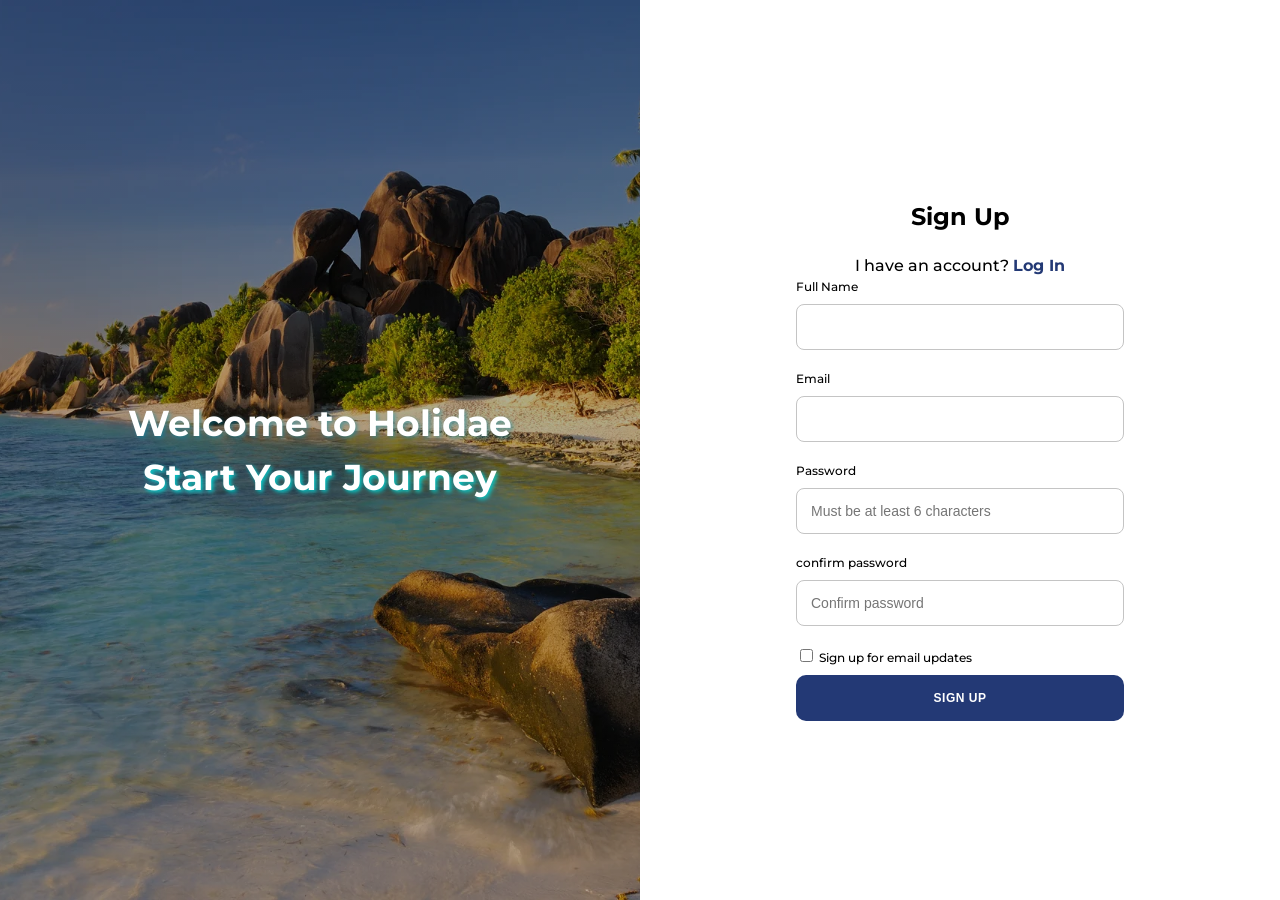
<file: index.html>
<!DOCTYPE html>
<html lang="en">

<head>
    <meta charset="UTF-8">
    <meta name="viewport" content="width=device-width, initial-scale=1.0">
    <title>Holidae Sign Up</title>

    <link rel="stylesheet" href="css/style.css">
    <link rel="icon" href="../image/beach.jpg" type="image">

</head>

<body>
    <!-- welcome  -->
    <div class="color-welcome">
        <div class="journey">
            <section class="holiday">
                <h1>
                    <span
                        style="color:white;text-shadow:2px 2px 4px rgba(0,144,180,0.5);animation: slideInUp 4.5s ease forwards;">
                        Welcome to Holidae<br>
                        <span
                            style="color:white;text-shadow:2px 2px 4px rgb(4,204,204); animation: slideInUp 5s ease forwards;">
                            Start Your Journey
                        </span>
                    </span>
                </h1>
            </section>
        </div>
        <!-- Sign Up Form -->
        <div class="right">
            <form action="pages/welcome.html">
                <section class="holiday">
                    <h2>Sign Up</h2>
                    <div class="login-container">
                        I have an account? <a href="#"><strong>Log In</strong></a>
                    </div>
                </section>
                <div class="input-container">
                    <label for="fname">Full Name</label>
                    <input type="text" id="fname" required>
                </div>
                <div class="input-container">
                    <label for="email">Email</label>
                    <input type="email" id="email" required>
                </div>
                <div class="input-container">
                    <label for="password">Password</label>
                    <input type="password" id="password" placeholder="Must be at least 6 characters" required>
                </div>
                <div class="input-container">
                    <label for="Confirm">confirm password</label>
                    <input type="confirm" id="confirm" name="confirm" placeholder="Confirm password" required>
                </div>
                <div class="input-container">
                    <label>
                        <input type="checkbox">
                        Sign up for email updates
                    </label>
                </div>
                <button class="signup-btn" type="submit">Sign Up</button>
            </form>
        </div>
    </div>
</body>


</html>
</file>
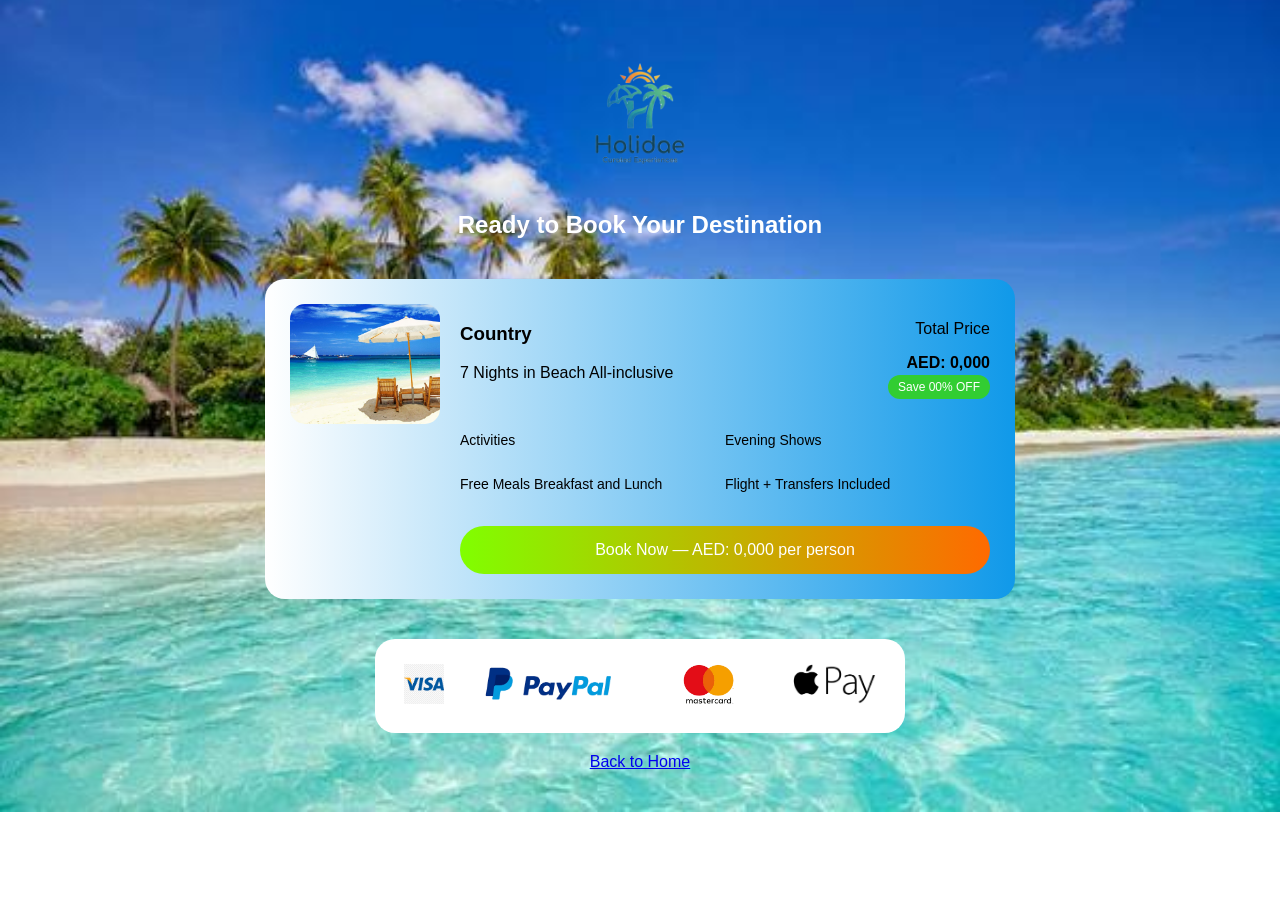
<file: pages/Booking.html>
<!DOCTYPE html>
<html lang="en">

<head>
    <meta charset="UTF-8">
    <meta name="viewport" content="width=device-width, initial-scale=1.0">
    <title>Booking</title>
    <link rel="stylesheet" href="../css/Booking.css">
</head>

<body class="ethan-booking">

    <!-- BOOKING HEADER -->
    <div class="book">
        <img src="../image/logo.png" class="logo">
        <h2>Ready to Book Your Destination</h2>
    </div>

    <!-- BOOKING -->
    <div class="booking-1">
        <img src="../summer-image/boracay1.jpg" class="booking-img">

        <!-- BOOKING INFO -->
        <div class="booking-info">
            <div class="title-row">
                <div>
                    <h3> Country </h3>
                    <p>7 Nights in Beach All-inclusive</p>
                </div>
                <div class="price">
                    <p>Total Price</p>
                    <h4>AED: 0,000</h4>
                    <span class="discount">Save 00% OFF</span>
                </div>
            </div>
            <div class="all">
                <p>Activities</p>
                <p>Evening Shows</p>
                <p>Free Meals Breakfast and Lunch</p>
                <p>Flight + Transfers Included</p>
            </div>
            <button class="book-btn">
                Book Now — AED: 0,000 per person

            </button>

        </div>
    </div>


    <!-- PAYMENT -->
    <div class="payment">

        <div class="wow">
            <img src="../image/visa.png" alt="Visa">
        </div>
        <div class="wow">
            <img src="../image/paypal.png" alt="PayPal">
        </div>
        <div class="wow">
            <img src="../image/mastercard.png" alt="Mastercard">
        </div>
        <div class="wow">
            <img src="../image/apple.png" alt="Apple Pay">
        </div>
    </div>
    <!-- BACK TO HOME -->
    <a href="welcome.html" class="back-home" style="display: block; text-align: center; margin-top: 20px;">Back to
        Home</a>

</body>
</file>
<file: css/style.css>
@import url("https://fonts.googleapis.com/css2?family=Montserrat:wght@100..900&display=swap");

/* edit*/
:root {
    font-size: 16px;
    line-height: 1.5;
    --primary-blue: #233975;
}

/* body */
body {
    padding: 0;
    margin: 0;
    font-family: "Montserrat", sans-serif;
    font-weight: 500;
}

h1 {
    font-size: 2.25rem;
    font-weight: 700;
}

h2 {
    font-size: 1.5rem;
    font-weight: 700;
}

a {
    text-decoration: none;
    color: var(--primary-blue);
}

a:hover {
    text-decoration: underline;
}

small {
    font-size: 80%;
    text-align: center;
}

.color-welcome {
    display: flex;
    flex-direction: column;
}

.journey {
    height: 200px;
}

/* welcome */
.journey,
.right {
    display: flex;
    justify-content: center;
    align-items: center;
}

/* background */
.journey {
    background: linear-gradient(rgba(0, 0, 0, 0.3), rgba(0, 0, 0, 0.3)),
        url("../image/beach.jpg") no-repeat center center;
    background-size: cover;
}

.journey .holiday {
    color: rgb(255, 255, 255);
    text-align: center;
    -webkit-font-smoothing: antialiased;
    -moz-osx-font-smoothing: grayscale;
}

.right .holiday {
    color: black;
    text-align: center;
}

.right .holiday p {
    margin: 1.5rem;
    font-size: 0.875rem;
}

.right form {
    width: 328px;
}

/* form */
form input[type="text"],
form input[type="email"],
form input[type="confirm"],
form input[type="password"] {
    width: 100%;
    box-sizing: border-box;
    border-radius: 8px;
    border: 1px solid #c4c4c4;
    padding: 1em;
    margin-bottom: 1.25rem;
    font-size: 0.875rem;
}

label {
    display: block;
    margin-bottom: 0.5rem;
    font-size: 0.75rem;
}



.input-container.password {
    position: relative;
}

.input-container.password i {
    position: absolute;
    top: 43px;
    right: 16px;
}


.checkbox-container {
    display: block;
    position: relative;
    padding-left: 2rem;
    cursor: pointer;
    user-select: none;
    margin-bottom: 1.25rem;
}

.checkbox-container input {
    position: absolute;
    opacity: 0;
    cursor: pointer;
}

.checkmark {
    position: absolute;
    width: 24px;
    height: 24px;
    background: white;
    border: 1px solid #c4c4c4;
    border-radius: 4px;
    top: -4px;
    left: 0;
}

.checkbox-container input:checked~.checkmark {
    background-color: var(--primary-blue);
    border: 1px solid var(--primary-blue);
}

.checkmark:after {
    content: "";
    position: absolute;
    display: none;
}

.checkbox-container input:checked~.checkmark:after {
    display: block;
}

.checkbox-container .checkmark:after {
    border: solid white;
    border-width: 0 3px 3px 0;
    width: 5px;
    height: 10px;
    left: 8px;
    top: 4px;
    transform: rotate(45deg);
}



.signup-btn {
    display: block;
    width: 100%;
    background: var(--primary-blue);
    color: white;
    font-weight: 700;
    border: none;
    padding: 1rem;
    border-radius: 10px;
    font-size: 0.75rem;
    text-transform: uppercase;
    letter-spacing: 0.5px;
}

.signup-btn:hover {
    background: #2c4893;
    cursor: pointer;
}



@media screen and (min-width: 900px) {

    .color-welcome {
        flex-direction: row;
        height: 100vh;
    }

    .journey,
    .right {
        width: 50%;
        height: auto;
    }

}

@keyframes slideInUp {
    0% {
        opacity: 0;
        transform: translateY(50px);
    }

    100% {
        opacity: 1;
        transform: translateY(0);
    }
}

@media screen and (max-width: 768px) {

    .journey {
        height: 180px;
        padding: 20px;
    }

    .right {
        padding: 20px;
    }

    .right form {
        width: 100%;
    }

    h1 {
        font-size: 1.5rem;
    }

    h2 {
        font-size: 1.2rem;
    }

    .right .copy p {
        font-size: 0.8rem;
        margin: 1rem;
    }

    form input {
        font-size: 0.8rem;
        padding: 0.8em;
    }

    .signup-btn {
        font-size: 0.7rem;
        padding: 0.8rem;
    }
}
</file>
<file: css/Booking.css>
/* BODY */
.ethan-booking {
    margin: 0;
    font-family: Arial, sans-serif;

    background-image: url("../summer-image/background.jpg");
    background-size: cover;
    background-position: center;
    background-repeat: no-repeat;
}

/* book */
.book {
    text-align: center;
    padding-top: 30px;
    color: white;
}

.logo {
    width: 300px;
}

.book h2 {
    margin-top: 10px;
    font-weight: 400;
    font-weight: bolder;
    color: #ffffff;
}

/* BOOKING  */
.booking-1 {
    width: 700px;
    margin: 40px auto;
    padding: 25px;
    display: flex;
    gap: 20px;
    background: linear-gradient(to left, #1099e9, #ffffff);
    border-radius: 20px;
}

/* IMAGE */
.booking-img {
    width: 150px;
    height: 120px;
    border-radius: 15px;
    object-fit: cover;
}

/* INFO */
.booking-info {
    flex: 1;
}

/* TITLE ROW */
.title-row {
    display: flex;
    justify-content: space-between;
}

/* PRICE */
.price {
    text-align: right;
}

.price h4 {
    margin: 5px 0;
}

.discount {
    background: limegreen;
    color: white;
    padding: 5px 10px;
    border-radius: 20px;
    font-size: 12px;
}

.all {
    display: grid;
    grid-template-columns: 1fr 1fr;
    margin: 20px 0;
    font-size: 14px;
}

/* BOOK BUTTON */
.book-btn {
    width: 100%;
    padding: 15px;
    border: none;
    border-radius: 30px;
    background: linear-gradient(to right, #80ff00, #ff6a00);
    color: white;
    font-size: 16px;
    cursor: pointer;
}

.book-btn:hover {
    opacity: 0.9;
    box-shadow: 0 8px 25px rgba(0, 0, 0, 0.2);
    transform: translateY(-8px) scale(1.05);
}

/* PAYMENT */
.payment {
    width: 500px;
    margin: 20px auto;
    padding: 15px;
    display: flex;
    justify-content: space-around;
    align-items: center;
    background: white;
    border-radius: 20px;
}

.payment img {
    height: 40px;
}

/* PAYMENT CONTAINER */
.payment {
    width: 500px;
    margin: 20px auto;
    padding: 15px;
    display: flex;
    justify-content: space-around;
    align-items: center;
    background: rgb(255, 255, 255);
    border-radius: 20px;
}


.wow {
    padding: 10px;
    border-radius: 12px;
    transition: 0.3s;
    cursor: pointer;
}

/* IMAGE */
.wow img {
    height: 40px;
}

.wow:hover {
    box-shadow: 0 8px 25px rgba(0, 0, 0, 0.2);
    transform: translateY(-8px) scale(1.05);
}

/* Mobile phone iphone 17 16 15 14 everything  */
@media screen and (max-width: 768px) {

    .booking-1 {
        width: 90%;
        flex-direction: column;
        align-items: center;
        text-align: center;
    }

    .booking-img {
        width: 100%;
        height: 180px;
    }

    .title-row {
        flex-direction: column;
        gap: 10px;
    }

    .all {
        grid-template-columns: 1fr;
    }

    .payment {
        width: 90%;
        flex-wrap: wrap;
        gap: 10px;
    }

    .logo {
        width: 180px;
    }
}
</file>
